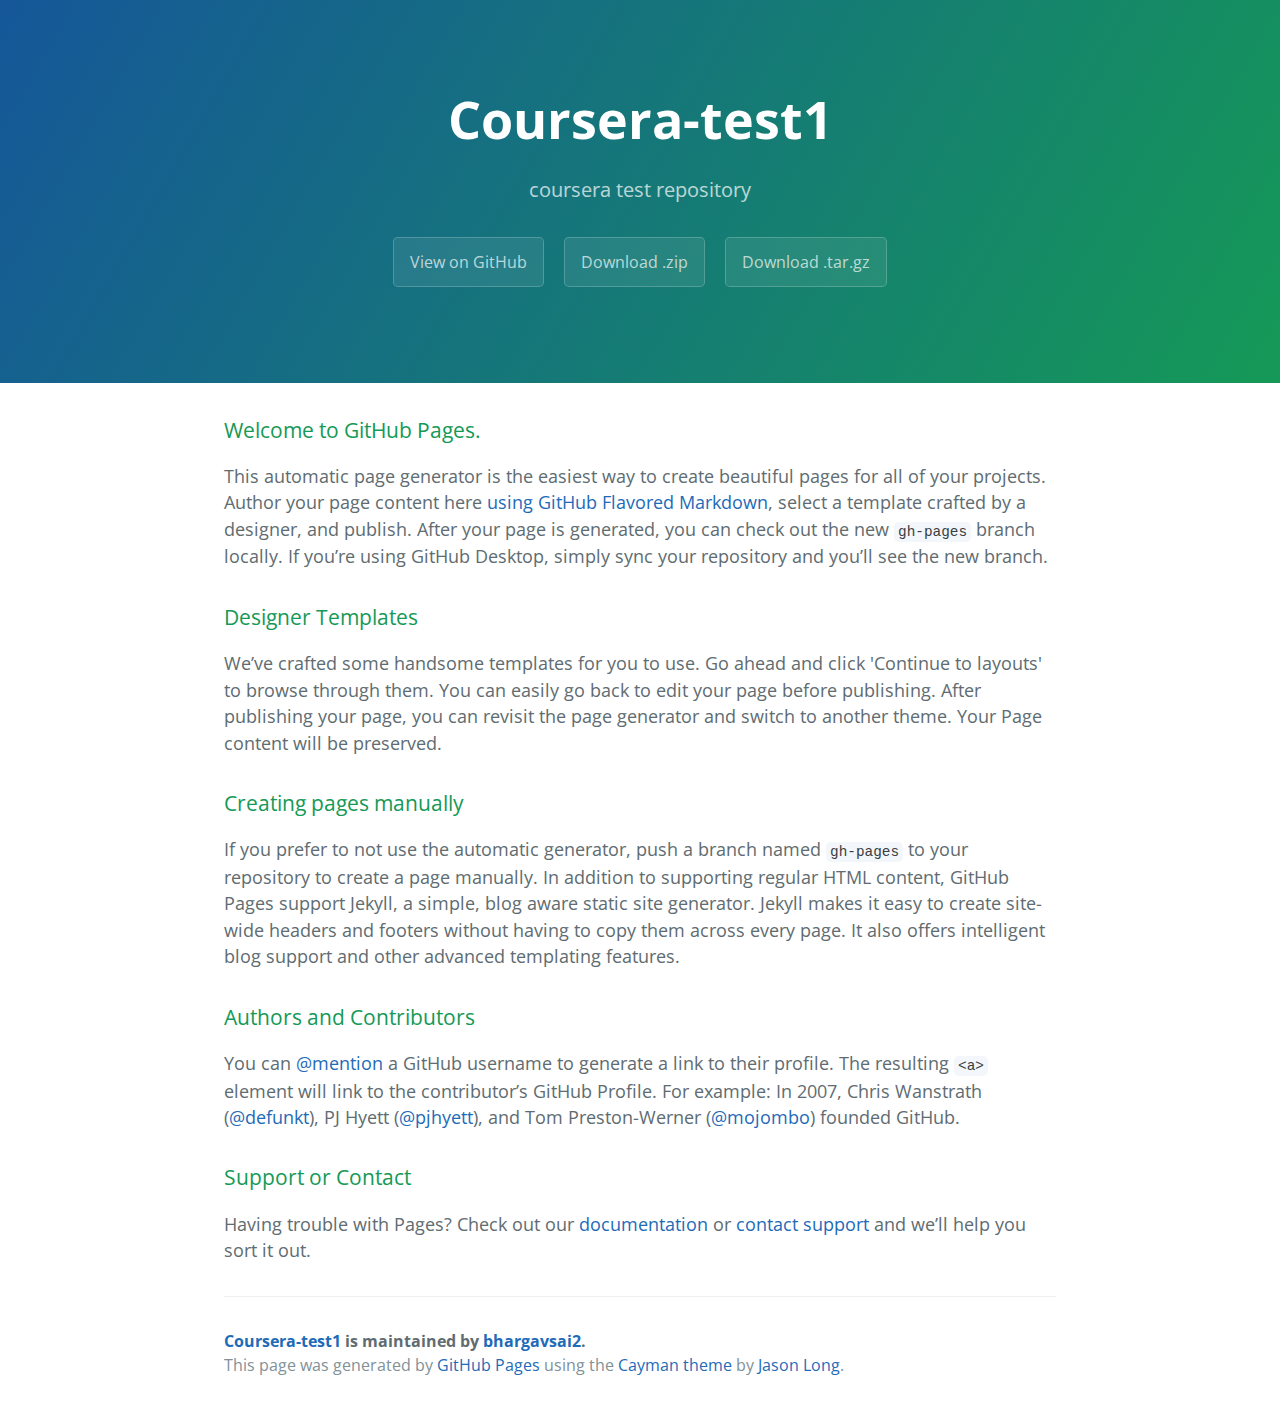
<file: index.html>
<!DOCTYPE html>
<html lang="en-us">
  <head>
    <meta charset="UTF-8">
    <title>Coursera-test1 by bhargavsai2</title>
    <meta name="viewport" content="width=device-width, initial-scale=1">
    <link rel="stylesheet" type="text/css" href="stylesheets/normalize.css" media="screen">
    <link href='https://fonts.googleapis.com/css?family=Open+Sans:400,700' rel='stylesheet' type='text/css'>
    <link rel="stylesheet" type="text/css" href="stylesheets/stylesheet.css" media="screen">
    <link rel="stylesheet" type="text/css" href="stylesheets/github-light.css" media="screen">
  </head>
  <body>
    <section class="page-header">
      <h1 class="project-name">Coursera-test1</h1>
      <h2 class="project-tagline">coursera test repository</h2>
      <a href="https://github.com/bhargavsai2/coursera-test1" class="btn">View on GitHub</a>
      <a href="https://github.com/bhargavsai2/coursera-test1/zipball/master" class="btn">Download .zip</a>
      <a href="https://github.com/bhargavsai2/coursera-test1/tarball/master" class="btn">Download .tar.gz</a>
    </section>

    <section class="main-content">
      <h3>
<a id="welcome-to-github-pages" class="anchor" href="#welcome-to-github-pages" aria-hidden="true"><span aria-hidden="true" class="octicon octicon-link"></span></a>Welcome to GitHub Pages.</h3>

<p>This automatic page generator is the easiest way to create beautiful pages for all of your projects. Author your page content here <a href="https://guides.github.com/features/mastering-markdown/">using GitHub Flavored Markdown</a>, select a template crafted by a designer, and publish. After your page is generated, you can check out the new <code>gh-pages</code> branch locally. If you’re using GitHub Desktop, simply sync your repository and you’ll see the new branch.</p>

<h3>
<a id="designer-templates" class="anchor" href="#designer-templates" aria-hidden="true"><span aria-hidden="true" class="octicon octicon-link"></span></a>Designer Templates</h3>

<p>We’ve crafted some handsome templates for you to use. Go ahead and click 'Continue to layouts' to browse through them. You can easily go back to edit your page before publishing. After publishing your page, you can revisit the page generator and switch to another theme. Your Page content will be preserved.</p>

<h3>
<a id="creating-pages-manually" class="anchor" href="#creating-pages-manually" aria-hidden="true"><span aria-hidden="true" class="octicon octicon-link"></span></a>Creating pages manually</h3>

<p>If you prefer to not use the automatic generator, push a branch named <code>gh-pages</code> to your repository to create a page manually. In addition to supporting regular HTML content, GitHub Pages support Jekyll, a simple, blog aware static site generator. Jekyll makes it easy to create site-wide headers and footers without having to copy them across every page. It also offers intelligent blog support and other advanced templating features.</p>

<h3>
<a id="authors-and-contributors" class="anchor" href="#authors-and-contributors" aria-hidden="true"><span aria-hidden="true" class="octicon octicon-link"></span></a>Authors and Contributors</h3>

<p>You can <a href="https://help.github.com/articles/basic-writing-and-formatting-syntax/#mentioning-users-and-teams" class="user-mention">@mention</a> a GitHub username to generate a link to their profile. The resulting <code>&lt;a&gt;</code> element will link to the contributor’s GitHub Profile. For example: In 2007, Chris Wanstrath (<a href="https://github.com/defunkt" class="user-mention">@defunkt</a>), PJ Hyett (<a href="https://github.com/pjhyett" class="user-mention">@pjhyett</a>), and Tom Preston-Werner (<a href="https://github.com/mojombo" class="user-mention">@mojombo</a>) founded GitHub.</p>

<h3>
<a id="support-or-contact" class="anchor" href="#support-or-contact" aria-hidden="true"><span aria-hidden="true" class="octicon octicon-link"></span></a>Support or Contact</h3>

<p>Having trouble with Pages? Check out our <a href="https://help.github.com/pages">documentation</a> or <a href="https://github.com/contact">contact support</a> and we’ll help you sort it out.</p>

      <footer class="site-footer">
        <span class="site-footer-owner"><a href="https://github.com/bhargavsai2/coursera-test1">Coursera-test1</a> is maintained by <a href="https://github.com/bhargavsai2">bhargavsai2</a>.</span>

        <span class="site-footer-credits">This page was generated by <a href="https://pages.github.com">GitHub Pages</a> using the <a href="https://github.com/jasonlong/cayman-theme">Cayman theme</a> by <a href="https://twitter.com/jasonlong">Jason Long</a>.</span>
      </footer>

    </section>

  
  </body>
</html>
</file>
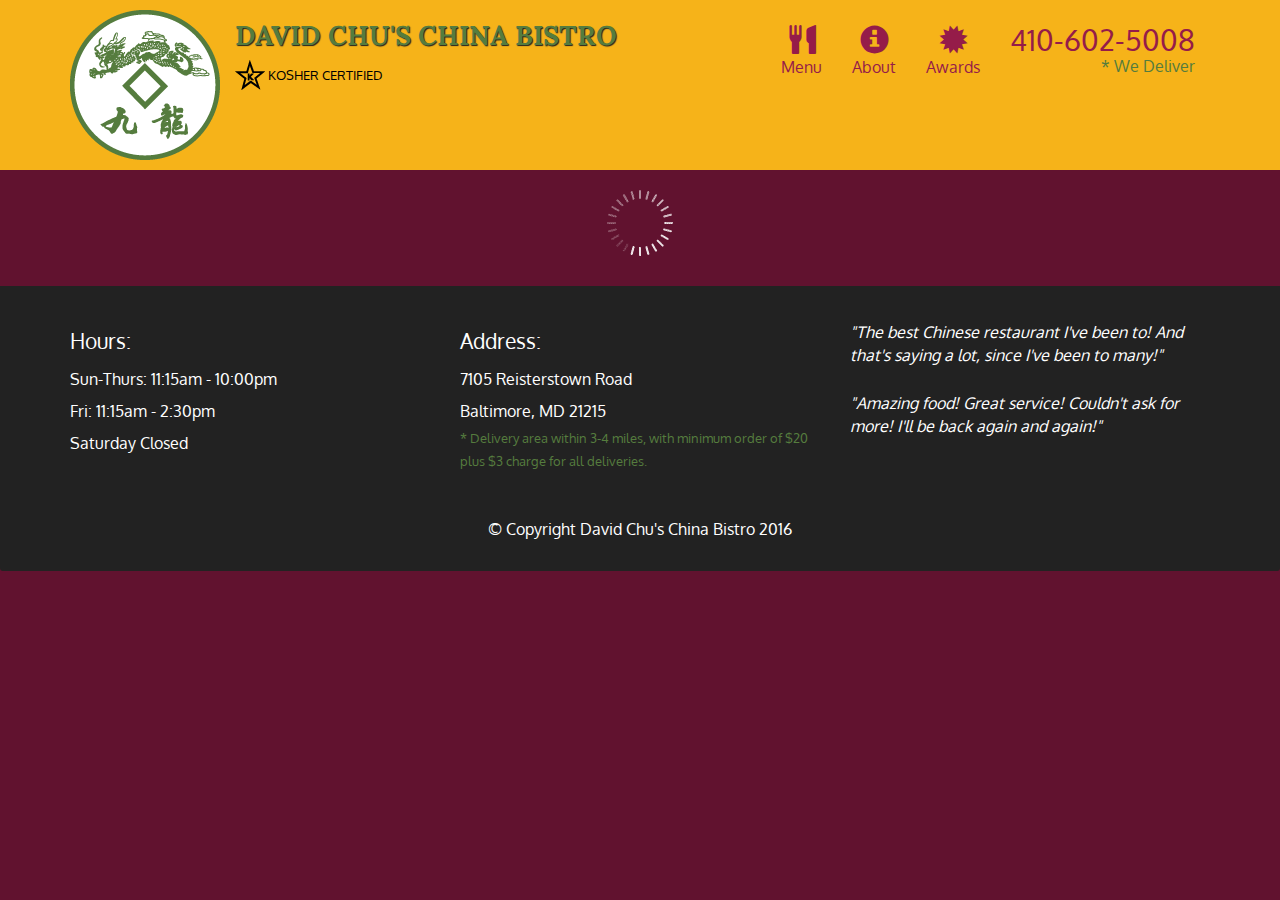
<file: module/index.html>
<!doctype html>
<html lang="en">
  <head>
    <meta charset="utf-8">
    <meta http-equiv="X-UA-Compatible" content="IE=edge">
    <meta name="viewport" content="width=device-width, initial-scale=1">
    <title>David Chu's China Bistro</title>
    <link rel="stylesheet" href="css/bootstrap.min.css">
    <link rel="stylesheet" href="css/styles.css">
    <link href='https://fonts.googleapis.com/css?family=Oxygen:400,300,700' rel='stylesheet' type='text/css'>
    <link href='https://fonts.googleapis.com/css?family=Lora' rel='stylesheet' type='text/css'>
  </head>
<body>
  <header>
    <nav id="header-nav" class="navbar navbar-default">
      <div class="container">
        <div class="navbar-header">
          <a href="index.html" class="pull-left visible-md visible-lg">
            <div id="logo-img" alt="Logo image"></div>
          </a>

          <div class="navbar-brand">
            <a href="index.html"><h1>David Chu's China Bistro</h1></a>
            <p>
              <img src="images/star-k-logo.png" alt="Kosher certification">
              <span>Kosher Certified</span>
            </p>
          </div>

          <button id="navbarToggle" type="button" class="navbar-toggle collapsed" data-toggle="collapse" data-target="#collapsable-nav" aria-expanded="false">
            <span class="sr-only">Toggle navigation</span>
            <span class="icon-bar"></span>
            <span class="icon-bar"></span>
            <span class="icon-bar"></span>
          </button>
        </div>
        
        <div id="collapsable-nav" class="collapse navbar-collapse">
           <ul id="nav-list" class="nav navbar-nav navbar-right">
            <li id="navHomeButton" class="visible-xs active">
              <a href="index.html">
                <span class="glyphicon glyphicon-home"></span> Home</a>
            </li>
            <li id="navMenuButton">
              <a href="#" onclick="$dc.loadMenuCategories();">
                <span class="glyphicon glyphicon-cutlery"></span><br class="hidden-xs"> Menu</a>
            </li>
            <li>
              <a href="#">
                <span class="glyphicon glyphicon-info-sign"></span><br class="hidden-xs"> About</a>
            </li>
            <li>
              <a href="#">
                <span class="glyphicon glyphicon-certificate"></span><br class="hidden-xs"> Awards</a>
            </li>
            <li id="phone" class="hidden-xs">
              <a href="tel:410-602-5008">
                <span>410-602-5008</span></a><div>* We Deliver</div>
            </li>
          </ul><!-- #nav-list -->
        </div><!-- .collapse .navbar-collapse -->
      </div><!-- .container -->
    </nav><!-- #header-nav -->
  </header>

  <div id="call-btn" class="visible-xs">
    <a class="btn" href="tel:410-602-5008">
    <span class="glyphicon glyphicon-earphone"></span>
    410-602-5008
    </a>
  </div>
  <div id="xs-deliver" class="text-center visible-xs">* We Deliver</div>

  <div id="main-content" class="container"></div>

  <footer class="panel-footer">
    <div class="container">
      <div class="row">
        <section id="hours" class="col-sm-4">
          <span>Hours:</span><br>
          Sun-Thurs: 11:15am - 10:00pm<br>
          Fri: 11:15am - 2:30pm<br>
          Saturday Closed
          <hr class="visible-xs">
        </section>
        <section id="address" class="col-sm-4">
          <span>Address:</span><br>
          7105 Reisterstown Road<br>
          Baltimore, MD 21215
          <p>* Delivery area within 3-4 miles, with minimum order of $20 plus $3 charge for all deliveries.</p>
          <hr class="visible-xs">
        </section>
        <section id="testimonials" class="col-sm-4">
          <p>"The best Chinese restaurant I've been to! And that's saying a lot, since I've been to many!"</p>
          <p>"Amazing food! Great service! Couldn't ask for more! I'll be back again and again!"</p>
        </section>
      </div>
      <div class="text-center">&copy; Copyright David Chu's China Bistro 2016</div>
    </div>
  </footer>

  <!-- jQuery (Bootstrap JS plugins depend on it) -->
  <script src="js/jquery-2.1.4.min.js"></script>
  <script src="js/bootstrap.min.js"></script>
  <script src="js/ajax-utils.js"></script>
  <script src="js/script.js"></script>
  <script src="js/npm.js"></script>
</body>
</html>
</file>
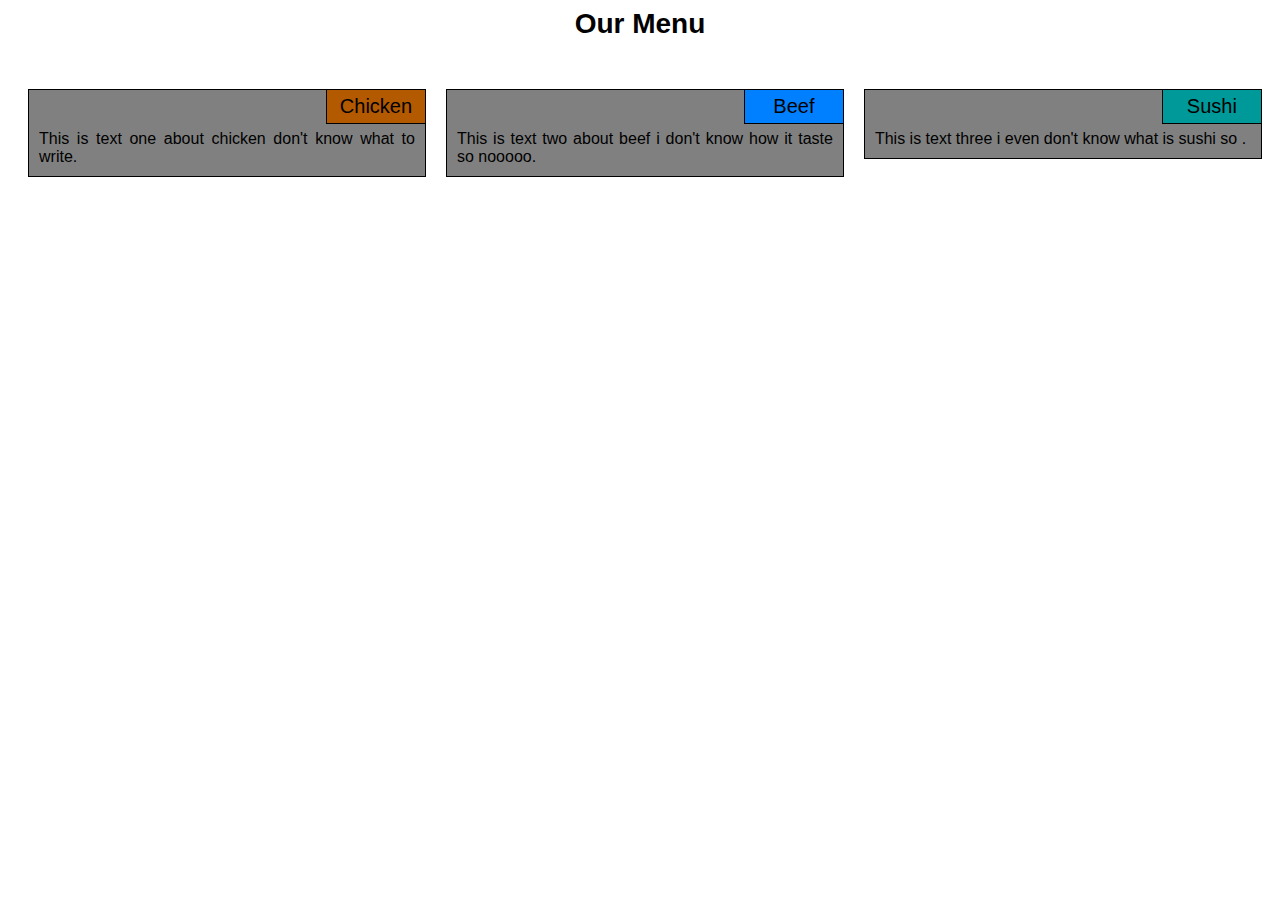
<file: new/index.html>
<html>
<head>
<meta charset="utf-8">
<meta name="viewport" content="width=device-width, initial-scale=1">
<title>Assignment Solution for Module 2</title>
<link rel="stylesheet" href="styles.css">
</head>
<body>
<h1>Our Menu</h1>

<div class="container">
  <div class="row">
    <div class="col-lg-4 col-md-6 col-sm-12">
      <section>
      <section id="t1" class="title">Chicken</section>
      <p>
      This is text one about chicken don't know what to write.</p>
      </section>
    </div>

    <div class="col-lg-4 col-md-6 col-sm-12">
    <section>
    <section id="t2" class="title">Beef</section>
    <p>
    This is text two about beef i don't know how it taste so nooooo.</p>
    </section>
    </div>

    <div class="col-lg-4 col-md-12 col-sm-12">
    <section>
      <section id="t3" class="title">Sushi</section>
      <p>
      This is text three i even don't know what is sushi so .</p>
    </section>
    </div>
    
  </div>
</div>

</body>
</html>
</file>
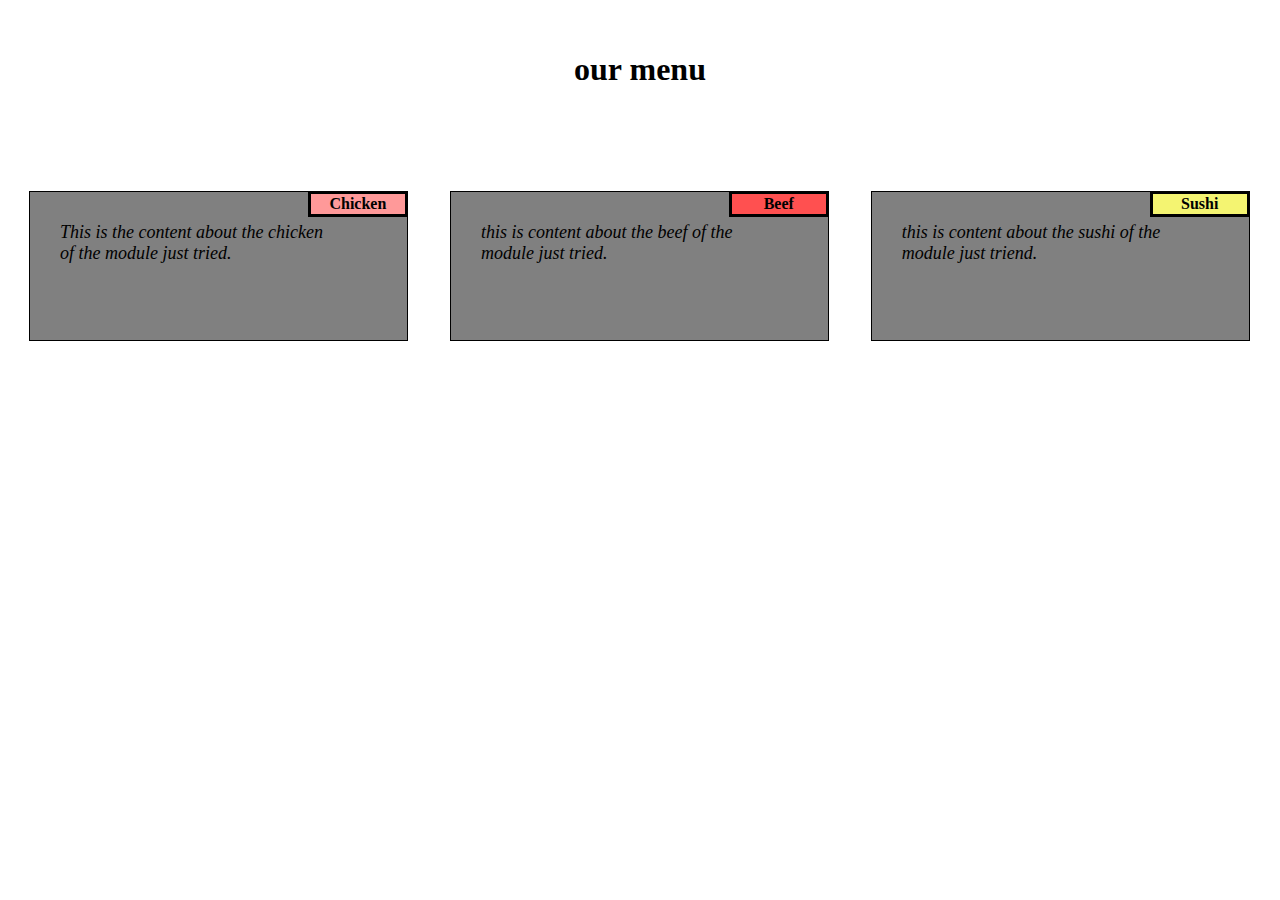
<file: site/index.html>
<!DOCTYPE html>
<html>
<head>
<meta charset="utf-8">
<meta name="viewport" content="width=device-width, initial-scale=1">
<title>course-test</title>
<style>
/********** Base styles **********/
* {
  box-sizing: border-box;

}
h1 {
  margin-bottom: 15px;
  text-align: center;
  padding: 30px;
  padding-bottom: 70px;

}
p {
  border: 1px solid black;
  background-color: gray;
  width: 90%;
  height: 150px;
  margin-right: auto;
  margin-left: auto;
  font-style: italic;
  font-size: 18px;
  padding: 30px;
  
}
  #sub{
    padding: 1px;
      border: 3px solid black;
      width: 100px;
      margin-bottom: 20px;
      background-color: #ff9999;
      text-align: center;
      position: relative;
      bottom: 4px;
      left: -5%;
      float: right;
      position: relative;


  }
  #sub2{
    padding: 1px;
    border: 3px solid black;
    width: 100px;
    margin-bottom: 20px;
    background-color: #ff5050;
    text-align: center;
    float: right;
    position: relative;
    bottom: 4px;
    left: -5%;
  }
  #sub3{
    padding: 1px;
    border: 3px solid black;
    width: 100px;
    margin-bottom: 20px;
    background-color: #f4f471;
    text-align: center;
    float: right;
    position: relative;
    bottom: 4px;
    left: -5%;
}
/* Simple Responsive Framework. */
.row {
  width: 100%;
}
/********** Large devices only **********/
@media (min-width: 992px) {
  .col-lg-1, .col-lg-2, .col-lg-3,.col-lg-4,.col-lg-5,.col-lg-6, .col-lg-7, .col-lg-8, .col-lg-9, .col-lg-10, .col-lg-11, .col-lg-12 {
    float: left;
    border: 1px ;
  }
  .col-lg-1 {
    width: 33.3%;
  }
  .col-lg-2 {
    width: 33.3%;
  }
  .col-lg-3 {
    width: 33.3%;
  }
    .col-lg-4 {
    width: 33.33%;
  }
  .col-lg-5 {
    width: 41.66%;
  }
  .col-lg-6 {
    width: 50%;
  }
  .col-lg-7 {
    width: 58.33%;
  }
  .col-lg-8 {
    width: 66.66%;
  }
  .col-lg-9 {
    width: 74.99%;
  }
  .col-lg-10 {
    width: 83.33%;
  }
  .col-lg-11 {
    width: 91.66%;
  }
  .col-lg-12 {
    width: 100%;
  }
}

/********** Medium devices only **********/
@media (min-width: 768px) and (max-width: 991px) {
  .col-md-1, .col-md-2, .col-md-3, .col-md-4, .col-md-5, .col-md-6, .col-md-7, .col-md-8, .col-md-9, .col-md-10, .col-md-11, .col-md-12 {
    float: left;
    border: 1px solid;
  }
   .col-md-1 {
    width: 8.33%;
  }
  .col-md-2 {
    width: 16.66%;
  }
  .col-md-3 {
    width: 25%;
  }
  .col-md-4 {
    width: 33.33%;
  }
  .col-md-5 {
    width: 50%;
  }
  .col-md-6 {
    width: 50%;
  }
  .col-md-7 {
    width: 50%;
  }
  .col-md-8 {
    width: 50%;
  }
  .col-md-9 {
    width: 100%;
  }
  .col-md-10 {
    width: 100%;
  }
  .col-md-11 {
    width: 100%;
  }
  .col-md-12 {
    width: 100%;
  }
}

@media (max-width: 767px){
  .col-md-1,.col-md-2,.col-md-3{
    float:left;
    border: 1px solid;
    }
  }
  .col-md-1{
    width: 100%;

  }
  .col-md-2{
    width: 100%;
  }
  .col-md-3{
    width: 100%;
  }
    .col-lg-4 {
    width: 100%;
  }
  .col-lg-5 {
    width: 100%;
  }
  .col-lg-6 {
    width: 100%;
  }
  .col-lg-7 {
    width: 100%;
  }
  .col-lg-8 {
    width: 100%;
  }
  .col-lg-9 {
    width: 100%;
  }
  .col-lg-10 {
    width: 100%;
  }
  .col-lg-11 {
    width: 100%;
  }
  .col-lg-12 {
    width: 100%;
  }
}



</style>
</head>
<body>
<h1>our menu</h1>

<div class="row">
  <div class="col-lg-3 col-md-6">
  <h4 id="sub">Chicken</h4>
  <p>This is the content about the chicken of the module just tried.</p>
  </div>
  <div class="col-lg-3 col-md-6">
  <h4 id="sub2">Beef</h4>
  <p>this is content about the beef of the module just tried.</p>
  </div>
  <div class="col-lg-3 col-md-6">
  <h4 id="sub3">Sushi</h4>
  <p>this is content about the sushi of the module just triend.</p>
  </div>
  <!--div class="col-lg-3 col-md-6"><p>Item 4</p></div>
  <div class="col-lg-3 col-md-6"><p>Item 5</p></div>
  <div class="col-lg-3 col-md-6"><p>Item 6</p></div>
  <div class="col-lg-3 col-md-6"><p>Item 7</p></div>
  <div class="col-lg-3 col-md-6"><p>Item 8</p></div-->
</div>

</body>
</html>
</file>
<file: stylesheets/stylesheet.css>
* {
  box-sizing: border-box; }

body {
  padding: 0;
  margin: 0;
  font-family: "Open Sans", "Helvetica Neue", Helvetica, Arial, sans-serif;
  font-size: 16px;
  line-height: 1.5;
  color: #606c71; }

a {
  color: #1e6bb8;
  text-decoration: none; }
  a:hover {
    text-decoration: underline; }

.btn {
  display: inline-block;
  margin-bottom: 1rem;
  color: rgba(255, 255, 255, 0.7);
  background-color: rgba(255, 255, 255, 0.08);
  border-color: rgba(255, 255, 255, 0.2);
  border-style: solid;
  border-width: 1px;
  border-radius: 0.3rem;
  transition: color 0.2s, background-color 0.2s, border-color 0.2s; }
  .btn + .btn {
    margin-left: 1rem; }

.btn:hover {
  color: rgba(255, 255, 255, 0.8);
  text-decoration: none;
  background-color: rgba(255, 255, 255, 0.2);
  border-color: rgba(255, 255, 255, 0.3); }

@media screen and (min-width: 64em) {
  .btn {
    padding: 0.75rem 1rem; } }

@media screen and (min-width: 42em) and (max-width: 64em) {
  .btn {
    padding: 0.6rem 0.9rem;
    font-size: 0.9rem; } }

@media screen and (max-width: 42em) {
  .btn {
    display: block;
    width: 100%;
    padding: 0.75rem;
    font-size: 0.9rem; }
    .btn + .btn {
      margin-top: 1rem;
      margin-left: 0; } }

.page-header {
  color: #fff;
  text-align: center;
  background-color: #159957;
  background-image: linear-gradient(120deg, #155799, #159957); }

@media screen and (min-width: 64em) {
  .page-header {
    padding: 5rem 6rem; } }

@media screen and (min-width: 42em) and (max-width: 64em) {
  .page-header {
    padding: 3rem 4rem; } }

@media screen and (max-width: 42em) {
  .page-header {
    padding: 2rem 1rem; } }

.project-name {
  margin-top: 0;
  margin-bottom: 0.1rem; }

@media screen and (min-width: 64em) {
  .project-name {
    font-size: 3.25rem; } }

@media screen and (min-width: 42em) and (max-width: 64em) {
  .project-name {
    font-size: 2.25rem; } }

@media screen and (max-width: 42em) {
  .project-name {
    font-size: 1.75rem; } }

.project-tagline {
  margin-bottom: 2rem;
  font-weight: normal;
  opacity: 0.7; }

@media screen and (min-width: 64em) {
  .project-tagline {
    font-size: 1.25rem; } }

@media screen and (min-width: 42em) and (max-width: 64em) {
  .project-tagline {
    font-size: 1.15rem; } }

@media screen and (max-width: 42em) {
  .project-tagline {
    font-size: 1rem; } }

.main-content :first-child {
  margin-top: 0; }
.main-content img {
  max-width: 100%; }
.main-content h1, .main-content h2, .main-content h3, .main-content h4, .main-content h5, .main-content h6 {
  margin-top: 2rem;
  margin-bottom: 1rem;
  font-weight: normal;
  color: #159957; }
.main-content p {
  margin-bottom: 1em; }
.main-content code {
  padding: 2px 4px;
  font-family: Consolas, "Liberation Mono", Menlo, Courier, monospace;
  font-size: 0.9rem;
  color: #383e41;
  background-color: #f3f6fa;
  border-radius: 0.3rem; }
.main-content pre {
  padding: 0.8rem;
  margin-top: 0;
  margin-bottom: 1rem;
  font: 1rem Consolas, "Liberation Mono", Menlo, Courier, monospace;
  color: #567482;
  word-wrap: normal;
  background-color: #f3f6fa;
  border: solid 1px #dce6f0;
  border-radius: 0.3rem; }
  .main-content pre > code {
    padding: 0;
    margin: 0;
    font-size: 0.9rem;
    color: #567482;
    word-break: normal;
    white-space: pre;
    background: transparent;
    border: 0; }
.main-content .highlight {
  margin-bottom: 1rem; }
  .main-content .highlight pre {
    margin-bottom: 0;
    word-break: normal; }
.main-content .highlight pre, .main-content pre {
  padding: 0.8rem;
  overflow: auto;
  font-size: 0.9rem;
  line-height: 1.45;
  border-radius: 0.3rem; }
.main-content pre code, .main-content pre tt {
  display: inline;
  max-width: initial;
  padding: 0;
  margin: 0;
  overflow: initial;
  line-height: inherit;
  word-wrap: normal;
  background-color: transparent;
  border: 0; }
  .main-content pre code:before, .main-content pre code:after, .main-content pre tt:before, .main-content pre tt:after {
    content: normal; }
.main-content ul, .main-content ol {
  margin-top: 0; }
.main-content blockquote {
  padding: 0 1rem;
  margin-left: 0;
  color: #819198;
  border-left: 0.3rem solid #dce6f0; }
  .main-content blockquote > :first-child {
    margin-top: 0; }
  .main-content blockquote > :last-child {
    margin-bottom: 0; }
.main-content table {
  display: block;
  width: 100%;
  overflow: auto;
  word-break: normal;
  word-break: keep-all; }
  .main-content table th {
    font-weight: bold; }
  .main-content table th, .main-content table td {
    padding: 0.5rem 1rem;
    border: 1px solid #e9ebec; }
.main-content dl {
  padding: 0; }
  .main-content dl dt {
    padding: 0;
    margin-top: 1rem;
    font-size: 1rem;
    font-weight: bold; }
  .main-content dl dd {
    padding: 0;
    margin-bottom: 1rem; }
.main-content hr {
  height: 2px;
  padding: 0;
  margin: 1rem 0;
  background-color: #eff0f1;
  border: 0; }

@media screen and (min-width: 64em) {
  .main-content {
    max-width: 64rem;
    padding: 2rem 6rem;
    margin: 0 auto;
    font-size: 1.1rem; } }

@media screen and (min-width: 42em) and (max-width: 64em) {
  .main-content {
    padding: 2rem 4rem;
    font-size: 1.1rem; } }

@media screen and (max-width: 42em) {
  .main-content {
    padding: 2rem 1rem;
    font-size: 1rem; } }

.site-footer {
  padding-top: 2rem;
  margin-top: 2rem;
  border-top: solid 1px #eff0f1; }

.site-footer-owner {
  display: block;
  font-weight: bold; }

.site-footer-credits {
  color: #819198; }

@media screen and (min-width: 64em) {
  .site-footer {
    font-size: 1rem; } }

@media screen and (min-width: 42em) and (max-width: 64em) {
  .site-footer {
    font-size: 1rem; } }

@media screen and (max-width: 42em) {
  .site-footer {
    font-size: 0.9rem; } }
</file>
<file: stylesheets/github-light.css>
/*
   Copyright 2014 GitHub Inc.

   Licensed under the Apache License, Version 2.0 (the "License");
   you may not use this file except in compliance with the License.
   You may obtain a copy of the License at

       http://www.apache.org/licenses/LICENSE-2.0

   Unless required by applicable law or agreed to in writing, software
   distributed under the License is distributed on an "AS IS" BASIS,
   WITHOUT WARRANTIES OR CONDITIONS OF ANY KIND, either express or implied.
   See the License for the specific language governing permissions and
   limitations under the License.

*/

.pl-c /* comment */ {
  color: #969896;
}

.pl-c1      /* constant, markup.raw, meta.diff.header, meta.module-reference, meta.property-name, support, support.constant, support.variable, variable.other.constant */,
.pl-s .pl-v /* string variable */ {
  color: #0086b3;
}

.pl-e  /* entity */,
.pl-en /* entity.name */ {
  color: #795da3;
}

.pl-s .pl-s1 /* string source */,
.pl-smi      /* storage.modifier.import, storage.modifier.package, storage.type.java, variable.other, variable.parameter.function */ {
  color: #333;
}

.pl-ent /* entity.name.tag */ {
  color: #63a35c;
}

.pl-k /* keyword, storage, storage.type */ {
  color: #a71d5d;
}

.pl-pds              /* punctuation.definition.string, string.regexp.character-class */,
.pl-s                /* string */,
.pl-s .pl-pse .pl-s1 /* string punctuation.section.embedded source */,
.pl-sr               /* string.regexp */,
.pl-sr .pl-cce       /* string.regexp constant.character.escape */,
.pl-sr .pl-sra       /* string.regexp string.regexp.arbitrary-repitition */,
.pl-sr .pl-sre       /* string.regexp source.ruby.embedded */ {
  color: #183691;
}

.pl-v /* variable */ {
  color: #ed6a43;
}

.pl-id /* invalid.deprecated */ {
  color: #b52a1d;
}

.pl-ii /* invalid.illegal */ {
  background-color: #b52a1d;
  color: #f8f8f8;
}

.pl-sr .pl-cce /* string.regexp constant.character.escape */ {
  color: #63a35c;
  font-weight: bold;
}

.pl-ml /* markup.list */ {
  color: #693a17;
}

.pl-mh        /* markup.heading */,
.pl-mh .pl-en /* markup.heading entity.name */,
.pl-ms        /* meta.separator */ {
  color: #1d3e81;
  font-weight: bold;
}

.pl-mq /* markup.quote */ {
  color: #008080;
}

.pl-mi /* markup.italic */ {
  color: #333;
  font-style: italic;
}

.pl-mb /* markup.bold */ {
  color: #333;
  font-weight: bold;
}

.pl-md /* markup.deleted, meta.diff.header.from-file */ {
  background-color: #ffecec;
  color: #bd2c00;
}

.pl-mi1 /* markup.inserted, meta.diff.header.to-file */ {
  background-color: #eaffea;
  color: #55a532;
}

.pl-mdr /* meta.diff.range */ {
  color: #795da3;
  font-weight: bold;
}

.pl-mo /* meta.output */ {
  color: #1d3e81;
}
</file>
<file: module/css/styles.css>
body {
  font-size: 16px;
  color: #fff;
  background-color: #61122f;
  font-family: 'Oxygen', sans-serif;
}

/** HEADER **/
#header-nav {
  background-color: #f6b319;
  border-radius: 0;
  border: 0;
}

#logo-img {
  background: url('../images/restaurant-logo_large.png') no-repeat;
  width: 150px;
  height: 150px;
  margin: 10px 15px 10px 0;
}

.navbar-brand {
  padding-top: 25px;
}
.navbar-brand h1 { /* Restaurant name */
  font-family: 'Lora', serif;
  color: #557c3e;
  font-size: 1.5em;
  text-transform: uppercase;
  font-weight: bold;
  text-shadow: 1px 1px 1px #222;
  margin-top: 0;
  margin-bottom: 0;
  line-height: .75;
}
.navbar-brand a:hover, .navbar-brand a:focus {
  text-decoration: none;
}
.navbar-brand p { /* Kosher cert */
  color: #000;
  text-transform: uppercase;
  font-size: .7em;
  margin-top: 15px;
}
.navbar-brand p span { /* Star-K */
  vertical-align: middle;
}

#nav-list {
  margin-top: 10px;
}
#nav-list a {
  color: #951C49;
  text-align: center;
}
#nav-list a:hover {
  background: #E7E7E7;
}
#nav-list a span {
  font-size: 1.8em;
}

#phone {
  margin-top: 5px;
}
#phone a { /* Phone number */
  text-align: right;
  padding-bottom: 0;
}
#phone div { /* We Deliver */
  color: #557c3e;
  text-align: right;
  padding-right: 15px;
}

.navbar-header button.navbar-toggle, .navbar-header .icon-bar {
  border: 1px solid #61122f;
}
.navbar-header button.navbar-toggle {
  clear: both;
  margin-top: -30px;
}
/* END HEADER */

/* FOOTER */
.panel-footer {
  margin-top: 30px;
  padding-top: 35px;
  padding-bottom: 30px;
  background-color: #222;
  border-top: 0;
}
.panel-footer div.row {
  margin-bottom: 35px;
}
#hours, #address {
  line-height: 2;
}
#hours > span, #address > span {
  font-size: 1.3em;
}
#address p {
  color: #557c3e;
  font-size: .8em;
  line-height: 1.8;
}
#testimonials {
  font-style: italic;
}
#testimonials p:nth-child(2) {
  margin-top: 25px;
}
/* END FOOTER */



/* HOME PAGE */
.container .jumbotron {
  box-shadow: 0 0 50px #3F0C1F;
  border: 2px solid #3F0C1F;
}

#menu-tile, #specials-tile, #map-tile {
  height: 250px;
  width: 100%;
  margin-bottom: 15px;
  position: relative;
  border: 2px solid #3F0C1F;
  overflow: hidden;
}
#menu-tile:hover, #specials-tile:hover, #map-tile:hover {
  box-shadow: 0 1px 5px 1px #cccccc;
}
#menu-tile {
  background: url('../images/menu-tile.jpg') no-repeat;
  background-position: center;
}
#specials-tile {
  background: url('../images/specials-tile.jpg') no-repeat;
  background-position: center;
}
#menu-tile span, #specials-tile span, #map-tile span {
  position: absolute;
  bottom: 0;
  right: 0;
  width: 100%;
  text-align: center;
  font-size: 1.6em;
  text-transform: uppercase;
  background-color: #000;
  color: #fff;
  opacity: .8;
}
/* END HOME PAGE */

/* MENU CATEGORIES PAGE */
.category-tile { 
  position: relative;
  border: 2px solid #3F0C1F;
  overflow: hidden;
  width: 200px;
  height: 200px;
  margin: 0 auto 15px;
}
.category-tile span {
  position: absolute;
  bottom: 0;
  right: 0;
  width: 100%;
  text-align: center;
  font-size: 1.2em;
  text-transform: uppercase;
  background-color: #000;
  color: #fff;
  opacity: .8;
}
.category-tile:hover {
  box-shadow: 0 1px 5px 1px #cccccc;
}

#menu-categories-title + div {
  margin-bottom: 50px;
}
/* END MENU CATEGORIES PAGE */

/* SINGLE CATEGORY PAGE */
.menu-item-tile {
  margin-bottom: 25px;
}
.menu-item-tile hr {
  width: 80%;
}
.menu-item-tile .menu-item-price {
  font-size: 1.1em;
  text-align: right;
  margin-top: -15px;
  margin-right: -15px;
}
.menu-item-tile .menu-item-price span {
  font-size: .6em;
}
.menu-item-photo {
  position: relative;
  border: 2px solid #3F0C1F; 
  overflow: hidden;
  padding: 0;
  margin-right: -15px;
  margin-left: auto;
  margin-bottom: 20px;
  max-width: 250px;
}
.menu-item-photo div {
  position: absolute;
  bottom: 0;
  right: 0;
  width: 80px;
  background-color: #557c3e;
  text-align: center;
}
.menu-item-description {
  padding-right: 30px;
}
h3.menu-item-title {
  margin: 0 0 10px;
}
.menu-item-details {
  font-size: .9em;
  font-style: italic;
}
/* END SINGLE CATEGORY PAGE */


/********** Large devices only **********/
@media (min-width: 1200px) {
  .container .jumbotron {
    background: url('../images/jumbotron_1200.jpg') no-repeat;
    height: 675px;
  }
}

/********** Medium devices only **********/
@media (min-width: 992px) and (max-width: 1199px) {
  /* Header */
  #logo-img {
    background: url('../images/restaurant-logo_medium.png') no-repeat;
    width: 100px;
    height: 100px;
    margin: 5px 5px 5px 0;
  }
  /* End Header */

  /* Home Page */
  .container .jumbotron {
    background: url('../images/jumbotron_992.jpg') no-repeat;
    height: 558px;
  }
  /* End Home Page */
}

/********** Small devices only **********/
@media (min-width: 768px) and (max-width: 991px) {
  /* Home Page */
  .container .jumbotron {
    background: url('../images/jumbotron_768.jpg') no-repeat;
    height: 432px;
  }
  /* End Home Page */
}

/********** Extra small devices only **********/
@media (max-width: 767px) {
  /* Header */
  .navbar-brand {
    padding-top: 10px;
    height: 80px;
  }
  .navbar-brand h1 { /* Restaurant name */
    padding-top: 10px;
    font-size: 5vw; /* 1vw = 1% of viewport width */
  }
  .navbar-brand p { /* Kosher cert */
    font-size: .6em;
    margin-top: 12px;
  }
  .navbar-brand p img { /* Star-K */
    height: 20px;
  }

  #collapsable-nav a { /* Collapsed nav menu text */
    font-size: 1.2em;
  }
  #collapsable-nav a span { /* Collapsed nav menu glyph */
    font-size: 1em;
    margin-right: 5px;
  }

  #call-btn > a {
    font-size: 1.5em;
    display: block;
    margin: 0 20px;
    padding: 10px;
    border: 2px solid #fff;
    background-color: #f6b319;
    color: #951c49;
  }
  #xs-deliver {
    margin-top: 5px;
    font-size: .7em;
    letter-spacing: .1em;
    text-transform: uppercase;
  }
  /* End Header */

  /* Footer */
  .panel-footer section {
    margin-bottom: 30px;
    text-align: center;
  }
  .panel-footer section:nth-child(3) {
    margin-bottom: 0; /* margin already exists on the whole row */
  }
  .panel-footer section hr {
    width: 50%;
  }
  /* End Footer */

  /* Home Page */
  .container .jumbotron {
    margin-top: 30px;
    padding: 0;
  }
  #menu-tile, #specials-tile {
    width: 360px;
    margin: 0 auto 15px;
  }

  .menu-item-photo {
    margin-right: auto;
  }
  .menu-item-tile .menu-item-price {
    text-align: center;
  }
  .menu-item-description {
    text-align: center;;
  }
}


/********** Super extra small devices Only :-) (e.g., iPhone 4) **********/
@media (max-width: 479px) {
  /* Header */
  .navbar-brand h1 { /* Restaurant name */
    padding-top: 5px;
    font-size: 6vw;
  }
  /* End Header */
  
  /* Home page */
  #menu-tile, #specials-tile {
    width: 280px;
    margin: 0 auto 15px;
  }

  .col-xxs-12 {
    position: relative;
    min-height: 1px;
    padding-right: 15px;
    padding-left: 15px;
    float: left;
    width: 100%;
  }
}
</file>
<file: new/styles.css>
* {
  box-sizing: border-box;
  font-family: Helvetica;
}

h1 {
  text-align: center;
  font-size: 1.75em;
}

section {
	padding-top: 30px;
	margin: 10px;
	background-color: gray;
	border: 1px solid black;
}
p {
	margin: 10px;
}

.container {
	position: relative;
	top: 20px;
	padding-left: 10px;
}

/* Simple Responsive Framework. */
.row {
  width: 100%;
}
.row > div {
  position: relative;
  text-align: justify;
}

.title {
	position: absolute;
	top: 0px;
	right: 0px;
	font-size: 1.25em;
	text-align: center;
	border: 1px solid black;
	padding: 5px;
	width: 100px;
}
#t1 {
	background-color: #b35900;
}
#t2 { 
	background-color: #0080ff;
}
#t3 {
	background-color: #009999;
}

/********** Large devices only **********/
@media (min-width: 992px) {
  .col-lg-1, .col-lg-2, .col-lg-3, .col-lg-4, .col-lg-5, .col-lg-6, .col-lg-7, .col-lg-8, .col-lg-9, .col-lg-10, .col-lg-11, .col-lg-12 {
    float: left;
  }
  .col-lg-1 {
    width: 8.33%;
  }
  .col-lg-2 {
    width: 16.66%;
  }
  .col-lg-3 {
    width: 25%;
  }
  .col-lg-4 {
    width: 33.33%;
  }
  .col-lg-5 {
    width: 41.66%;
  }
  .col-lg-6 {
    width: 50%;
  }
  .col-lg-7 {
    width: 58.33%;
  }
  .col-lg-8 {
    width: 66.66%;
  }
  .col-lg-9 {
    width: 74.99%;
  }
  .col-lg-10 {
    width: 83.33%;
  }
  .col-lg-11 {
    width: 91.66%;
  }
  .col-lg-12 {
    width: 100%;
  }
}

/********** Medium devices only **********/
@media (min-width: 768px) and (max-width: 991px) {
  .col-md-1, .col-md-2, .col-md-3, .col-md-4, .col-md-5, .col-md-6, .col-md-7, .col-md-8, .col-md-9, .col-md-10, .col-md-11, .col-md-12 {
    float: left;
  }
  .col-md-1 {
    width: 8.33%;
  }
  .col-md-2 {
    width: 16.66%;
  }
  .col-md-3 {
    width: 25%;
  }
  .col-md-4 {
    width: 33.33%;
  }
  .col-md-5 {
    width: 41.66%;
  }
  .col-md-6 {
    width: 50%;
  }
  .col-md-7 {
    width: 58.33%;
  }
  .col-md-8 {
    width: 66.66%;
  }
  .col-md-9 {
    width: 74.99%;
  }
  .col-md-10 {
    width: 83.33%;
  }
  .col-md-11 {
    width: 91.66%;
  }
  .col-md-12 {
    width: 100%;
  }
}

/********** Small devices only **********/
@media (max-width: 767px) {
  .col-sm-1, .col-sm-2, .col-sm-3, .col-sm-4, .col-sm-5, .col-sm-6, .col-sm-7, .col-sm-8, .col-sm-9, .col-sm-10, .col-sm-11, .col-sm-12 {
    float: left;
  }
  .col-sm-1 {
    width: 8.33%;
  }
  .col-sm-2 {
    width: 16.66%;
  }
  .col-sm-3 {
    width: 25%;
  }
  .col-sm-4 {
    width: 33.33%;
  }
  .col-sm-5 {
    width: 41.66%;
  }
  .col-sm-6 {
    width: 50%;
  }
  .col-sm-7 {
    width: 58.33%;
  }
  .col-sm-8 {
    width: 66.66%;
  }
  .col-sm-9 {
    width: 74.99%;
  }
  .col-sm-10 {
    width: 83.33%;
  }
  .col-sm-11 {
    width: 91.66%;
  }
  .col-sm-12 {
    width: 100%;
  }
}
</file>
